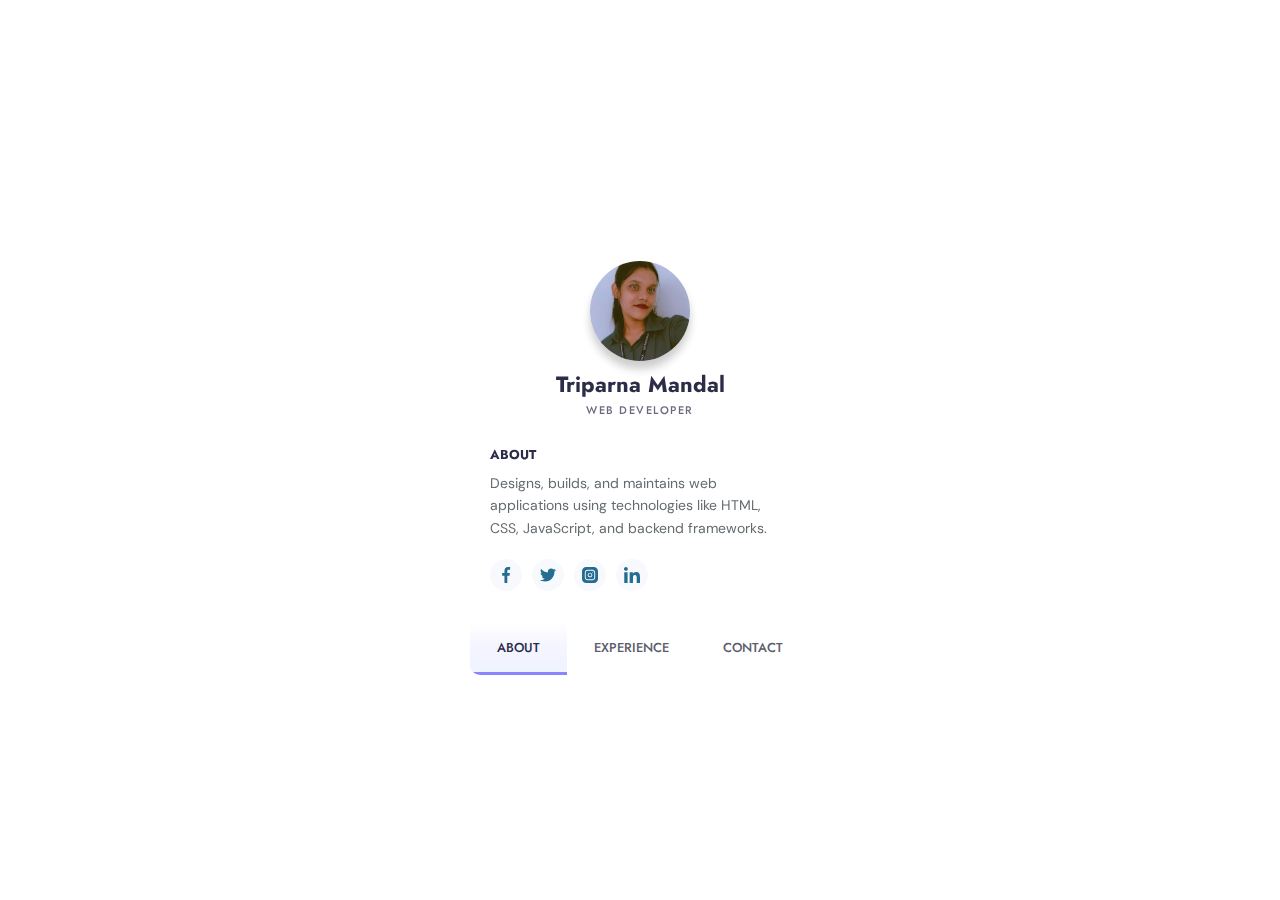
<file: Profile_Card/index.html>
<html lang="en">

<head>
    <meta charset="UTF-8">
    <meta name="viewport" content="width=device-width, initial-scale=1.0">
    <title>Triparna's Profile Card</title>
    <link rel="stylesheet" href="style.css">
</head>

<body>
    <div class="card" data-state="#about">
        <div class="card-header">
            <div class="card-cover"
                style="background-image: url('https://images.unsplash.com/photo-1549068106-b024baf5062d?ixlib=rb-1.2.1&ixid=eyJhcHBfaWQiOjEyMDd9&auto=format&fit=crop&w=934&q=80')">
            </div>
            <img class="card-avatar"
                src="IMG-20230614-WA0022_880.jpg"
                alt="avatar" />
            <h1 class="card-fullname">Triparna Mandal</h1>
            <h2 class="card-jobtitle">Web Developer</h2>
        </div>
        <div class="card-main">
            <div class="card-section is-active" id="about">
                <div class="card-content">
                    <div class="card-subtitle">ABOUT</div>
                    <p class="card-desc">Designs, builds, and maintains web applications using technologies like HTML, CSS, JavaScript, and backend frameworks.</p>
                </div>
                <div class="card-social">
                    <a href="#">
                        <svg viewBox="0 0 24 24" xmlns="http://www.w3.org/2000/svg">
                            <path
                                d="M15.997 3.985h2.191V.169C17.81.117 16.51 0 14.996 0c-3.159 0-5.323 1.987-5.323 5.639V9H6.187v4.266h3.486V24h4.274V13.267h3.345l.531-4.266h-3.877V6.062c.001-1.233.333-2.077 2.051-2.077z" />
                        </svg>
                    </a>
                    <a href="#">
                        <svg xmlns="http://www.w3.org/2000/svg" viewBox="0 0 512 512">
                            <path
                                d="M512 97.248c-19.04 8.352-39.328 13.888-60.48 16.576 21.76-12.992 38.368-33.408 46.176-58.016-20.288 12.096-42.688 20.64-66.56 25.408C411.872 60.704 384.416 48 354.464 48c-58.112 0-104.896 47.168-104.896 104.992 0 8.32.704 16.32 2.432 23.936-87.264-4.256-164.48-46.08-216.352-109.792-9.056 15.712-14.368 33.696-14.368 53.056 0 36.352 18.72 68.576 46.624 87.232-16.864-.32-33.408-5.216-47.424-12.928v1.152c0 51.008 36.384 93.376 84.096 103.136-8.544 2.336-17.856 3.456-27.52 3.456-6.72 0-13.504-.384-19.872-1.792 13.6 41.568 52.192 72.128 98.08 73.12-35.712 27.936-81.056 44.768-130.144 44.768-8.608 0-16.864-.384-25.12-1.44C46.496 446.88 101.6 464 161.024 464c193.152 0 298.752-160 298.752-298.688 0-4.64-.16-9.12-.384-13.568 20.832-14.784 38.336-33.248 52.608-54.496z" />
                        </svg>
                    </a>
                    <a href="#">
                        <svg viewBox="0 0 512 512" xmlns="http://www.w3.org/2000/svg">
                            <path
                                d="M301 256c0 24.852-20.148 45-45 45s-45-20.148-45-45 20.148-45 45-45 45 20.148 45 45zm0 0" />
                            <path
                                d="M332 120H180c-33.086 0-60 26.914-60 60v152c0 33.086 26.914 60 60 60h152c33.086 0 60-26.914 60-60V180c0-33.086-26.914-60-60-60zm-76 211c-41.355 0-75-33.645-75-75s33.645-75 75-75 75 33.645 75 75-33.645 75-75 75zm86-146c-8.285 0-15-6.715-15-15s6.715-15 15-15 15 6.715 15 15-6.715 15-15 15zm0 0" />
                            <path
                                d="M377 0H135C60.562 0 0 60.563 0 135v242c0 74.438 60.563 135 135 135h242c74.438 0 135-60.563 135-135V135C512 60.562 451.437 0 377 0zm45 332c0 49.625-40.375 90-90 90H180c-49.625 0-90-40.375-90-90V180c0-49.625 40.375-90 90-90h152c49.625 0 90 40.375 90 90zm0 0" />
                        </svg>
                    </a>
                    <a href="#">
                        <svg viewBox="0 0 24 24" xmlns="http://www.w3.org/2000/svg">
                            <path
                                d="M23.994 24v-.001H24v-8.802c0-4.306-.927-7.623-5.961-7.623-2.42 0-4.044 1.328-4.707 2.587h-.07V7.976H8.489v16.023h4.97v-7.934c0-2.089.396-4.109 2.983-4.109 2.549 0 2.587 2.384 2.587 4.243V24zM.396 7.977h4.976V24H.396zM2.882 0C1.291 0 0 1.291 0 2.882s1.291 2.909 2.882 2.909 2.882-1.318 2.882-2.909A2.884 2.884 0 002.882 0z" />
                        </svg>
                    </a>
                </div>
            </div>
            <div class="card-section" id="experience">
                <div class="card-content">
                    <div class="card-subtitle">EDUCATION</div>
                    <div class="card-timeline">
                        <div class="card-item" data-year="2025">
                            <div class="card-item-title">
                                B.Tech in CSE at <span>JIS University</span>
                            </div>
                            <div class="card-item-desc">
                                Academic Score : 9.46/10
                            </div>
                        </div>
                        <div class="card-item" data-year="2022">
                            <div class="card-item-title">
                                Higher Secondary Education at <span>Rahara Bhabhanath</span>
                            </div>
                            <div class="card-item-desc">
                                Academic Score : 80%
                            </div>
                        </div>
                        <div class="card-item" data-year="2020">
                            <div class="card-item-title">
                                Secondary Education at <span>Rahara Bhabhanath</span>
                            </div>
                            <div class="card-item-desc">
                                Academic Score : 90%
                            </div>
                        </div>
                    </div>
                </div>
                <div class="card-content">
                    <div class="card-subtitle">WORK EXPERIENCE</div>
                    <div class="card-timeline">
                        <div class="card-item" data-year="2018">
                            <div class="card-item-title">
                                Web developer at <span>Pinnacle Labs</span>
                            </div>
                            <div class="card-item-desc">
                                Design and develop web applications using HTML, CSS, JavaScript, and React.
                            </div>
                        </div>
                    </div>
                </div>
            </div>
            <div class="card-section" id="contact">
                <div class="card-content">
                    <div class="card-subtitle">CONTACT</div>
                    <div class="card-contact-wrapper">
                        <div class="card-contact">
                            <svg xmlns="http://www.w3.org/2000/svg" viewBox="0 0 24 24" fill="none"
                                stroke="currentColor" stroke-width="2" stroke-linecap="round" stroke-linejoin="round">
                                <path d="M21 10c0 7-9 13-9 13s-9-6-9-13a9 9 0 0118 0z" />
                                <circle cx="12" cy="10" r="3" />
                            </svg>
                            Nuton Para, Khardaha, Kolkata - 700110.
                        </div>
                        <div class="card-contact">
                            <svg xmlns="http://www.w3.org/2000/svg" viewbox="0 0 24 24" fill="none"
                                stroke="currentColor" stroke-width="2" stroke-linecap="round" stroke-linejoin="round">
                                <path
                                    d="M22 16.92v3a2 2 0 01-2.18 2 19.79 19.79 0 01-8.63-3.07 19.5 19.5 0 01-6-6 19.79 19.79 0 01-3.07-8.67A2 2 0 014.11 2h3a2 2 0 012 1.72 12.84 12.84 0 00.7 2.81 2 2 0 01-.45 2.11L8.09 9.91a16 16 0 006 6l1.27-1.27a2 2 0 012.11-.45 12.84 12.84 0 002.81.7A2 2 0 0122 16.92z" />
                            </svg>
                            +91 8513089001
                        </div>
                        <div class="card-contact">
                            <svg xmlns="http://www.w3.org/2000/svg" viewBox="0 0 24 24" fill="none"
                                stroke="currentColor" stroke-width="2" stroke-linecap="round" stroke-linejoin="round">
                                <path d="M4 4h16c1.1 0 2 .9 2 2v12c0 1.1-.9 2-2 2H4c-1.1 0-2-.9-2-2V6c0-1.1.9-2 2-2z" />
                                <path d="M22 6l-10 7L2 6" />
                            </svg>
                            mandaltriparna62@gmail.com
                        </div>
                        <button class="contact-me">WORK TOGETHER</button>
                    </div>
                </div>
            </div>
            <div class="card-buttons">
                <button data-section="#about" class="is-active">ABOUT</button>
                <button data-section="#experience">EXPERIENCE</button>
                <button data-section="#contact">CONTACT</button>
            </div>
        </div>
    </div>
</body>
<script src="Card.js"></script>
</html>
</file>
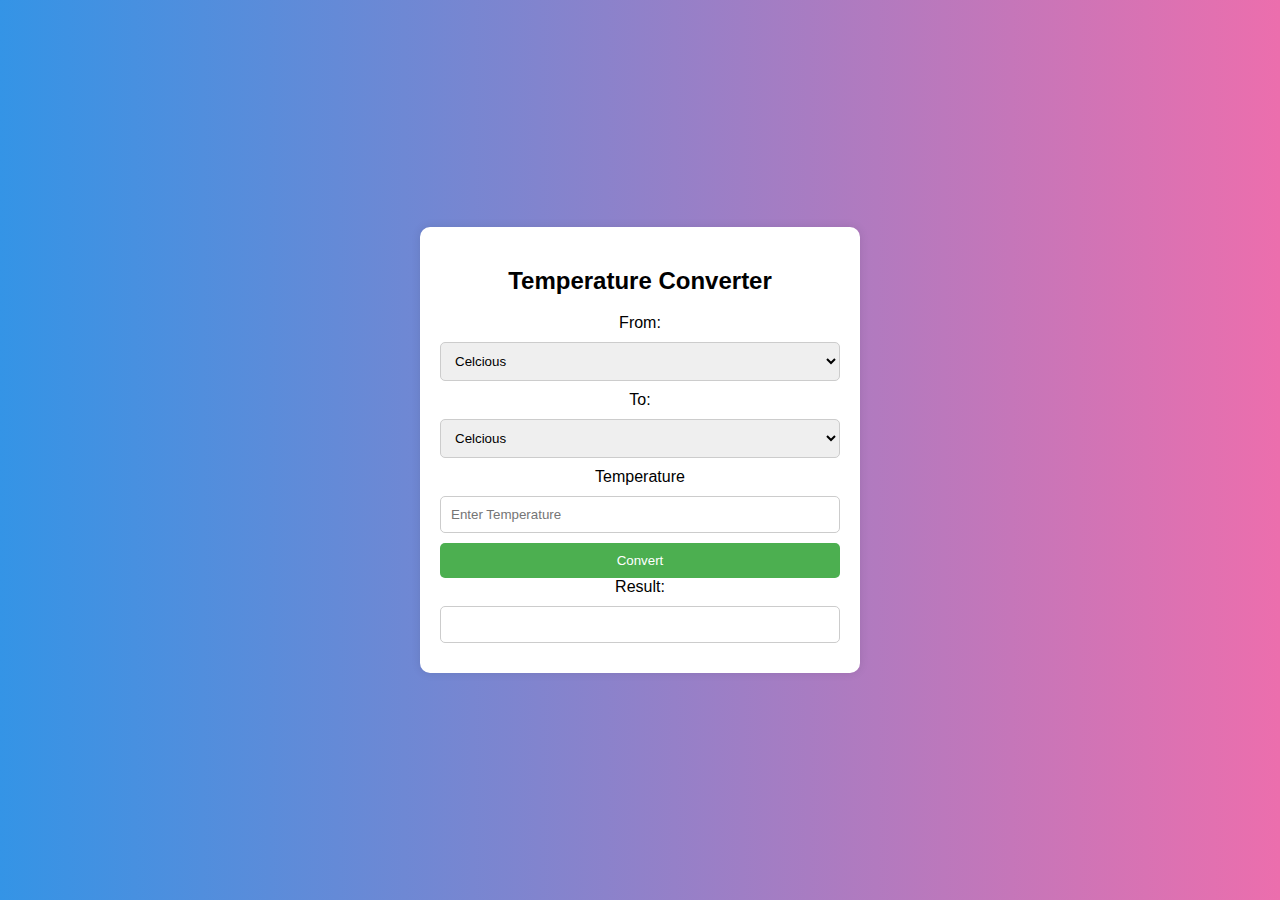
<file: Tempareture Converter/temp.html>
<!DOCTYPE html>
<html lang="en">

<head>
    <meta charset="UTF-8">
    <meta name="viewport" content="width=device-width, initial-scale=1.0">
    <title>Temperature Converter</title>
    <link rel="stylesheet" href="style.css">
</head>

<body>
    <div class="converter">
        <h2>Temperature Converter</h2>
        <label for="fromUnit">From:</label>
        <select id="fromUnit">
            <option value="C">Celcious</option>
            <option value="F">Fahrenheit</option>
            <option value="K">Kelvin</option>
            <option value="R">Rankine</option>
        </select>
        <label for="toUnit">To:</label>
        <select id="toUnit">
            <option value="C">Celcious</option>
            <option value="F">Fahrenheit</option>
            <option value="K">Kelvin</option>
            <option value="R">Rankine</option>
        </select>
        <label for="temperature">Temperature</label>
        <input type="number" id="temperature" placeholder="Enter Temperature">
        <button onclick="convert()">Convert</button>

        <label for="result">Result:</label>
        <input type="text" id="result" readonly>
    </div>
    <script src="index.js"></script>
</body>

</html>
</file>
<file: Profile_Card/style.css>
@import url("https://fonts.googleapis.com/css?family=DM+Sans:400,500|Jost:400,500,600&display=swap");

* {
  box-sizing: border-box;
}

body {
  color: #2b2c48;
  font-family: 'Jost', sans-serif;
  background-image: url(https://images.unsplash.com/photo-1566738780863-f9608f88f3a9?ixlib=rb-1.2.1&ixid=eyJhcHBfaWQiOjEyMDd9&auto=format&fit=crop&w=2378&q=80);
  background-repeat: no-repeat;
  background-size: cover;
  background-position: center;
  background-attachment: fixed;
  display: flex;
  flex-wrap: wrap;
  padding: 20px;
}

.card {
  max-width: 340px;
  margin: auto;
  overflow-y: auto;
  position: relative;
  z-index: 1;
  overflow-x: hidden;
  background-color: rgb(255, 255, 255);
  display: flex;
  transition: 0.3s;
  flex-direction: column;
  border-radius: 10px;
  box-shadow: 0 0 0 8px rgba(255, 255, 255, 0.2);
}

.card[data-state="#about"] {
  height: 450px;
}

.card[data-state="#about"] .card-main {
  padding-top: 0;
}

.card[data-state="contact"] {
  height: 445px;
}

.card[data-state="#experience"] {
  height: 565px;
}

.card.is-active .card-header {
  height: 80px;
}

.card.is-active .card-cover {
  height: 100px;
  top: -50px;
}

.card.is-active .card-avatar {
  transform: none;
  left: 20px;
  width: 50px;
  height: 50px;
  bottom: 10px;
}

.card.is-active .card-fullname,
.card.is-active .card-jobtitle {
  left: 86px;
  transform: none;
}

.card.is-active .card-fullname {
  bottom: 18px;
  font-size: 19px;
}

.card.is-active .card-jobtitle {
  bottom: 16px;
  letter-spacing: 1px;
  font-size: 10px;
}

.card-header {
  position: relative;
  display: flex;
  height: 200px;
  flex-shrink: 0;
  width: 100%;
  transition: 0.3s;
}

.card-header * {
  transition: 0.3s;
}

.card-cover {
  width: 100%;
  height: 100%;
  position: absolute;
  height: 160px;
  top: -20%;
  left: 0;
  will-change: top;
  background-size: cover;
  background-position: center;
  filter: blur(30px);
  transform: scale(1.2);
  transition: 0.5s;
}

.card-avatar {
  width: 100px;
  height: 100px;
  box-shadow: 0 8px 8px rgba(0, 0, 0, 0.2);
  border-radius: 50%;
  -o-object-position: center;
  object-position: center;
  -o-object-fit: cover;
  object-fit: cover;
  position: absolute;
  bottom: 0;
  left: 50%;
  transform: translateX(-50%) translateY(-64px);
}

.card-fullname {
  position: absolute;
  bottom: 0;
  font-size: 22px;
  font-weight: 700;
  text-align: center;
  white-space: nowrap;
  transform: translateY(-10px) translateX(-50%);
  left: 50%;
}

.card-jobtitle {
  position: absolute;
  bottom: 0;
  font-size: 11px;
  white-space: nowrap;
  font-weight: 500;
  opacity: 0.7;
  text-transform: uppercase;
  letter-spacing: 1.5px;
  margin: 0;
  left: 50%;
  transform: translateX(-50%) translateY(-7px);
}

.card-main {
  position: relative;
  flex: 1;
  display: flex;
  padding-top: 10px;
  flex-direction: column;
}

.card-subtitle {
  font-weight: 700;
  font-size: 13px;
  margin-bottom: 8px;
}

.card-content {
  padding: 20px;
}

.card-desc {
  line-height: 1.6;
  font-size: 14px;
  color: #636b6f;
  margin: 0;
  font-weight: 400;
  font-family: 'DM Sans', sans-serif;
}

.card-social {
  display: flex;
  align-items: center;
  padding: 0 20px;
  margin-bottom: 30px;
}

.card-social svg {
  fill: rgb(36, 108, 146);
  width: 16px;
  display: block;
  transition: 0.3s;
}

.card-social a {
  color: #8797a1;
  height: 32px;
  width: 32px;
  border-radius: 50%;
  display: inline-flex;
  align-items: center;
  justify-content: center;
  transform: 0.3s;
  background-color: rgba(93, 133, 193, 0.05);
  border-radius: 50%;
  margin-right: 10px;
}

.card-social a:hover svg {
  fill: #637faa;
}

.card-social a:last-child {
  margin-right: 0;
}

.card-timeline {
  margin-top: 30px;
  position: relative;
}

.card-timeline:after {
  background: linear-gradient(to top,
      rgba(134, 214, 243, 0) 0%,
      rgb(81, 106, 204) 100%);
  content: '';
  left: 42px;
  width: 2px;
  top: 0;
  height: 100%;
  position: absolute;
}

.card-item {
  position: relative;
  padding-left: 60px;
  padding-right: 20px;
  padding-bottom: 30px;
  z-index: 1;
}

.card-item:last-child {
  padding-bottom: 5px;
}

.card-item:after {
  content: attr(data-year);
  width: 10px;
  position: absolute;
  top: 0;
  left: 37px;
  width: 8px;
  height: 8px;
  line-height: 0.6;
  border: 2px solid #fff;
  font-size: 11px;
  text-indent: -35px;
  border-radius: 50%;
  color: rgba(134, 134, 134, 0.7);
  background: linear-gradient(to bottom, #a0aee3 0%, #516acc 100%);
}

.card-item-title {
  font-weight: 500;
  font-size: 14px;
  margin-bottom: 5px;
}

.card-item-desc {
  font-size: 13px;
  color: #6f6f7b;
  line-height: 1.5;
  font-family: 'DM Sans', sans-serif;
}

.card-section {
  display: none;
}

.card-section.is-active {
  display: block;
  animation: fadeIn 0.6s both;
}

.card-buttons {
  display: flex;
  background-color: #fff;
  margin-top: auto;
  position: sticky;
  bottom: 0;
  left: 0;
}

.card-buttons button {
  flex: 1 1 auto;
  -webkit-user-select: none;
  -moz-user-select: none;
  user-select: none;
  background: 0;
  font-size: 13px;
  border: 0;
  padding: 15px 5px;
  cursor: pointer;
  color: #5c5c6d;
  transition: 0.3s;
  font-family: 'Jost', sans-serif;
  font-weight: 500;
  outline: 0;
  border-bottom: 3px solid transparent;
}

.card-buttons button.is-active,
.card-buttons button:hover {
  color: #2b2c48;
  border-bottom: 3px solid #8a84ff;
  background: linear-gradient(to bottom, rgba(127, 199, 231, 0) 0%,
      rgba(207, 204, 255, 0.2) 44%,
      rgba(211, 226, 255, 0.4) 100%);
}

@keyframes fadeIn {
  0% {
    opacity: 0;
    transform: translate(40px);
  }

  100% {
    opacity: 1;
  }
}

.card-contact-wrapper {
  margin-top: 20px;
}

.card-contact {
  display: flex;
  align-items: center;
  font-size: 13px;
  color: #6f6f7b;
  font-family: 'DM Sans', sans-serif;
  cursor: pointer;
}

.card-contact+.card-contact {
  margin-top: 16px;
}

.card-contact svg {
  flex-shrink: 0;
  width: 30px;
  min-height: 34px;
  margin-right: 12px;
  transition: 0.3s;
  padding-right: 12px;
  border-right: 1px solid #dfe2ec;
}

.contact-me {
  border: 0;
  outline: none;
  background: linear-gradient(to right, rgba(83, 200, 239, 0.8) 0%,
      rgba(81, 106, 204, 0.8) 96%);
  box-shadow: 0 4px 8px rgba(0, 0, 0, 0.15);
  color: #fff;
  padding: 12px 6px;
  width: 100%;
  border-radius: 5px;
  margin-top: 25px;
  cursor: pointer;
  font-size: 14px;
  font-weight: 500;
  font-family: 'Jost', sans-serif;
  transition: 0.3s;
}
</file>
<file: Tempareture Converter/style.css>
body{
    font-family: Arial, Helvetica, sans-serif;
    display: flex;
    align-items: center;
    justify-content: center;
    height: 100vh;
    margin: 0;
    background: linear-gradient(to right, #3494e6, #ec6ead);
}

.converter{
    text-align: center;
    max-width: 400px;
    margin: auto;
    padding: 20px;
    background-color: #ffffff;
    border-radius: 10px;
    box-shadow: 0 0 10px rgba(0,0,0,0.1);

}
select{
    width: 100%;
    padding: 10px;
    margin: 10px 0;
    border: 1px solid #ccc;
    border-radius: 5px;
    outline: none;
}
input{
    width: 94.6%;
    padding: 10px;
    margin: 10px 0;
    border: 1px solid #ccc;
    border-radius: 5px;
    outline: none;
}

button{
    background-color: #4CAF50;
    color: white;
    padding: 10px;
    border: none;
    width: 100%;
    cursor: pointer;
    border-radius: 5px;
}

button:hover{
    background-color: #45a049;
}
#result{
    width: 94.6%;
    padding: 10px;
    margin-top: 10px;
    border: 1px solid #ccc;
    border-radius: 5px;
    outline: none;
    font-weight: bold;
    color: #333;
}

@media screen and (max-width:500px){
    .converter{
        width: 90%;
    }
}

@keyframes fadeIn{
    from{
        opacity: 0;
    }
    to{
        opacity: 1;
    }
    h2{
        color: #333;
        animation: fadeIn 1s ease-in-out;
    }
}
</file>
